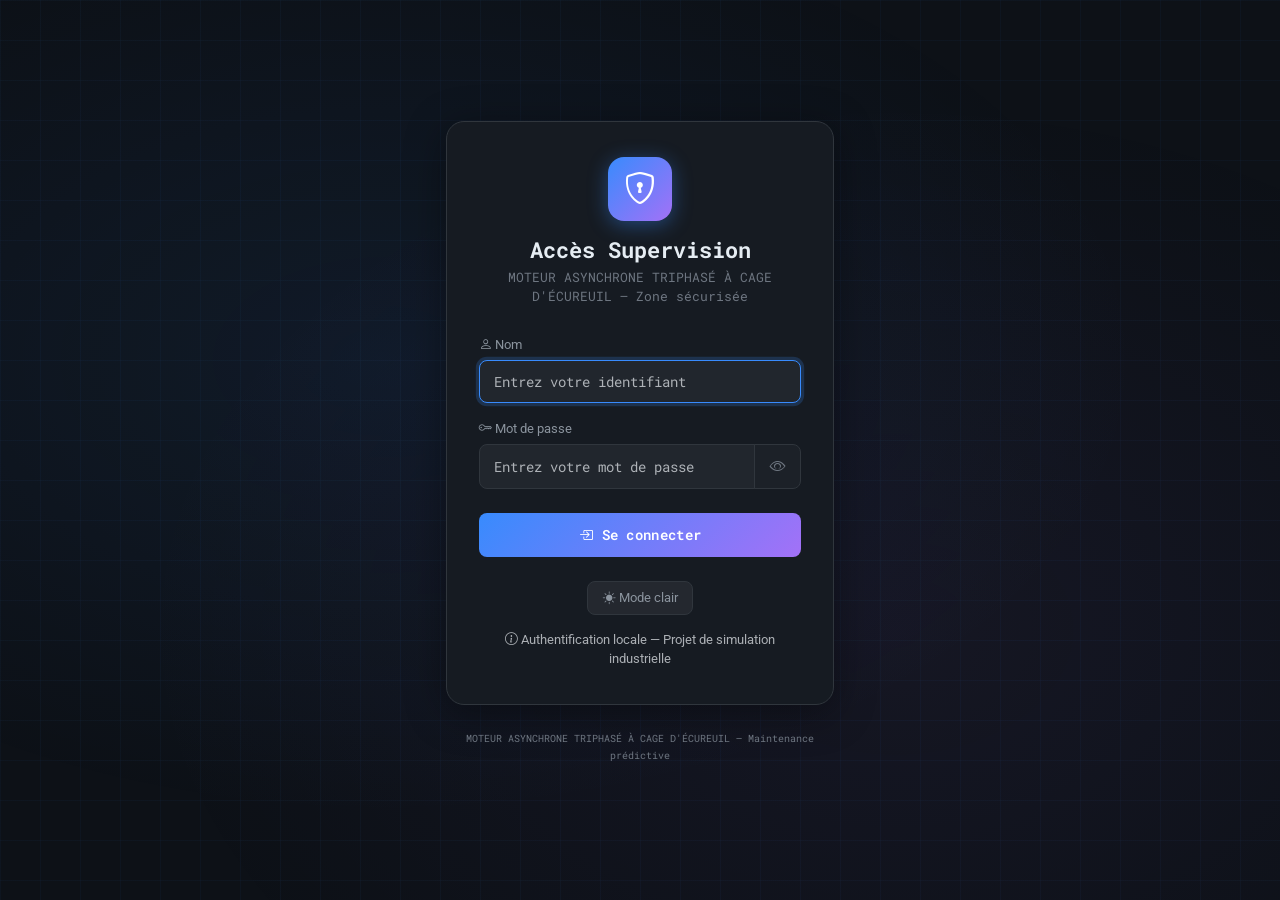
<file: index.html>
<!DOCTYPE html>
<html lang="fr">
<head>
  <meta charset="UTF-8">
  <meta name="viewport" content="width=device-width, initial-scale=1.0">
  <script>(function(){var t=localStorage.getItem('motorSupervisionTheme')||'dark';document.documentElement.setAttribute('data-theme',t);document.documentElement.setAttribute('data-bs-theme',t==='light'?'light':'dark');})();</script>
  <title>Supervision Moteur — Redirection</title>
  <meta http-equiv="refresh" content="0; url=login.html">
  <script>window.location.replace('login.html');</script>
</head>
<body>
  <p>Redirection vers la page de connexion… <a href="login.html">Cliquez ici</a> si vous n'êtes pas redirigé.</p>
</body>
</html>
</file>
<file: style.css>
/* ============================================================
   MOTEUR ASYNCHRONE TRIPHASÉ À CAGE D'ÉCUREUIL — Style principal
   SCADA · Supervision industrielle · Dashboard
   ============================================================ */

/* ─── Variables thème sombre (défaut) ─── */
:root,
[data-theme="dark"] {
  --bg-main:           #0d1117;
  --bg-card:           #161b22;
  --bg-secondary:      #1c2128;
  --bg-header:         #0d1117;
  --bg-input:          #21262d;
  --border-color:      #30363d;
  --text-primary:      #e6edf3;
  --text-secondary:    #8b949e;
  --text-muted:        #6e7681;
  --accent-blue:       #388bfd;
  --accent-cyan:       #39d353;
  --accent-purple:     #a371f7;
  --status-normal:     #238636;
  --status-warning:    #d29922;
  --status-alarm:      #da3633;
  --status-ok-text:    #3fb950;
  --card-shadow:       0 2px 12px rgba(0,0,0,0.4);
  --card-shadow-hover: 0 4px 24px rgba(0,0,0,0.6);
  --header-border:     rgba(56,139,253,0.25);
  --chart-tick:        #6e7681;
  --chart-grid:        rgba(255,255,255,0.04);
  --chart-legend:      #8b949e;
  --diagram-body-light:#1f2937;
  --diagram-body-dark: #111827;
  --diagram-rotor:     #1e3a5f;
  --diagram-shaft:     #374151;
  --diagram-bearing:   #1e3a5f;
  --diagram-fan:       #1e40af;
  --diagram-stroke:    #4b5563;
  --btn-toolbar-bg:    rgba(255,255,255,0.06);
  --font-mono:         'Roboto Mono', 'Consolas', monospace;
}

/* ─── Thème clair ─── */
[data-theme="light"] {
  --bg-main:           #f4f6f9;
  --bg-card:           #ffffff;
  --bg-secondary:      #f0f2f5;
  --bg-header:         #1a2035;
  --bg-input:          #ffffff;
  --border-color:      #d0d7de;
  --text-primary:      #1f2328;
  --text-secondary:    #424a53;
  --text-muted:        #6e7781;
  --card-shadow:       0 2px 8px rgba(0,0,0,0.10);
  --card-shadow-hover: 0 4px 18px rgba(0,0,0,0.16);
  --chart-tick:        #424a53;
  --chart-grid:        rgba(0,0,0,0.06);
  --chart-legend:      #424a53;
  --diagram-body-light:#dbeafe;
  --diagram-body-dark: #bfdbfe;
  --diagram-rotor:     #93c5fd;
  --diagram-shaft:     #9ca3af;
  --diagram-bearing:   #60a5fa;
  --diagram-fan:       #3b82f6;
  --diagram-stroke:    #374151;
  --btn-toolbar-bg:    rgba(0,0,0,0.06);
}

/* ─── Base ─── */
*, *::before, *::after { box-sizing: border-box; }

html { scroll-behavior: smooth; }

body {
  background: var(--bg-main);
  color: var(--text-primary);
  font-family: 'Roboto', sans-serif;
  font-size: 0.9rem;
  min-height: 100vh;
  transition: background-color 0.3s ease, color 0.3s ease;
}

/* ============================================================
   EN-TÊTE
   ============================================================ */
.app-header {
  background: var(--bg-header);
  border-bottom: 1px solid var(--header-border);
  padding: 0.85rem 0;
  position: sticky;
  top: 0;
  z-index: 1000;
  box-shadow: 0 2px 20px rgba(0,0,0,0.4);
}
[data-theme="light"] .app-header {
  background: #1a2035;
  border-bottom-color: rgba(56,139,253,0.3);
}

.header-icon {
  width: 44px; height: 44px;
  background: linear-gradient(135deg, var(--accent-blue), var(--accent-purple));
  border-radius: 10px;
  display: flex; align-items: center; justify-content: center;
  font-size: 1.3rem; color: #fff;
  flex-shrink: 0;
  box-shadow: 0 2px 12px rgba(56,139,253,0.35);
}

.header-title {
  font-size: 0.85rem;
  font-weight: 700;
  font-family: var(--font-mono);
  color: #e6edf3;
  letter-spacing: 0.5px;
  line-height: 1.2;
}

.header-subtitle {
  font-size: 0.72rem;
  color: #8b949e;
  font-family: var(--font-mono);
}

/* Navigation */
.app-nav { gap: 0.3rem; }
.nav-app-link {
  color: #8b949e;
  text-decoration: none;
  font-size: 0.8rem;
  padding: 0.3rem 0.7rem;
  border-radius: 6px;
  border: 1px solid transparent;
  transition: all 0.2s ease;
  white-space: nowrap;
}
.nav-app-link:hover { color: #e6edf3; background: rgba(255,255,255,0.07); }
.nav-app-link.active {
  color: var(--accent-blue);
  background: rgba(56,139,253,0.12);
  border-color: rgba(56,139,253,0.3);
}

.header-meta { gap: 0.5rem; }

.user-badge {
  font-size: 0.78rem; color: #8b949e;
  background: rgba(255,255,255,0.05);
  border: 1px solid var(--border-color);
  border-radius: 20px;
  padding: 0.25rem 0.7rem;
  display: flex; align-items: center; gap: 0.35rem;
  white-space: nowrap;
}

.datetime-display {
  font-family: var(--font-mono);
  font-size: 0.72rem;
  color: #6e7681;
  white-space: nowrap;
  padding: 0.25rem 0.5rem;
  background: rgba(255,255,255,0.03);
  border-radius: 5px;
  border: 1px solid var(--border-color);
}

.sim-badge {
  font-family: var(--font-mono);
  font-size: 0.65rem;
  letter-spacing: 0.5px;
  transition: background 0.3s;
}
.sim-badge.running {
  background: var(--status-normal) !important;
  animation: pulse-badge 1.5s infinite;
}
@keyframes pulse-badge {
  0%,100% { opacity: 1; }
  50% { opacity: 0.6; }
}

.btn-toolbar {
  background: var(--btn-toolbar-bg);
  border: 1px solid var(--border-color);
  color: #8b949e;
  border-radius: 6px;
  padding: 0.3rem 0.55rem;
}
.btn-toolbar:hover { color: #e6edf3; }

.btn-logout {
  font-size: 0.78rem;
  border-color: rgba(218,54,51,0.4);
  color: #f85149;
  transition: all 0.2s;
}
.btn-logout:hover { background: rgba(218,54,51,0.12); color: #f85149; border-color: #f85149; }

/* ============================================================
   BARRE D'ÉTAT GLOBAL
   ============================================================ */
.status-bar-card {
  background: var(--bg-card);
  border: 1px solid var(--border-color);
  border-radius: 14px;
  border-top: 3px solid var(--accent-blue);
  box-shadow: var(--card-shadow);
}

/* Indicateur état moteur */
.motor-status { gap: 1rem; }

.status-indicator {
  width: 20px; height: 20px;
  border-radius: 50%;
  background: var(--status-normal);
  box-shadow: 0 0 12px rgba(35,134,54,0.7);
  flex-shrink: 0;
  transition: background 0.4s, box-shadow 0.4s;
  animation: indicator-pulse 2s infinite;
}
.status-indicator.warning {
  background: var(--status-warning);
  box-shadow: 0 0 14px rgba(210,153,34,0.8);
}
.status-indicator.alarm {
  background: var(--status-alarm);
  box-shadow: 0 0 18px rgba(218,54,51,0.9);
  animation: alarm-flash 0.6s infinite;
}
@keyframes indicator-pulse { 0%,100%{opacity:1;} 50%{opacity:0.65;} }
@keyframes alarm-flash { 0%,100%{opacity:1;box-shadow:0 0 18px rgba(218,54,51,0.9);} 50%{opacity:0.5;box-shadow:0 0 4px rgba(218,54,51,0.3);} }

.status-label { display: block; font-size: 0.65rem; text-transform: uppercase; letter-spacing: 1px; color: var(--text-muted); font-family: var(--font-mono); }
.status-value {
  display: block;
  font-size: 1.2rem; font-weight: 700;
  font-family: var(--font-mono);
  letter-spacing: 1px;
}
.status-value.ok { color: var(--status-ok-text); }
.status-value.warning { color: var(--status-warning); }
.status-value.critical { color: var(--status-alarm); animation: text-blink 0.7s infinite; }
@keyframes text-blink { 0%,100%{opacity:1;} 50%{opacity:0.4;} }
.health-label { font-size: 0.72rem; color: var(--text-muted); font-family: var(--font-mono); }

/* Barres de santé globale */
.global-kpi-row { display: flex; flex-direction: column; gap: 0.55rem; }
.global-kpi { display: flex; align-items: center; gap: 0.7rem; }
.global-kpi-label { font-size: 0.72rem; color: var(--text-muted); white-space: nowrap; min-width: 130px; font-family: var(--font-mono); }
.global-kpi-value { font-family: var(--font-mono); font-size: 0.78rem; font-weight: 600; min-width: 44px; text-align: right; }
.health-bar-wrap { flex: 1; height: 8px; background: var(--bg-secondary); border-radius: 4px; overflow: hidden; border: 1px solid var(--border-color); }
.health-bar-wrap.operation { height: 6px; }
.health-bar { height: 100%; border-radius: 4px; transition: width 0.5s ease, background 0.5s ease; background: var(--status-normal); }
.health-bar.health-warning { background: var(--status-warning); }
.health-bar.health-critical { background: var(--status-alarm); }
.health-bar.operation-bar { background: var(--accent-blue); }

/* Contrôles */
.control-buttons { gap: 0.4rem; }
.btn-control { font-size: 0.78rem; font-family: var(--font-mono); border-radius: 6px; padding: 0.35rem 0.75rem; }
.manual-mode-switch .form-check-input { width: 2.2em; height: 1.1em; }
.manual-mode-switch .form-check-label { font-size: 0.78rem; color: var(--text-secondary); }

/* ============================================================
   CARTES KPI avec jauges
   ============================================================ */
.kpi-card {
  background: var(--bg-card);
  border: 1px solid var(--border-color);
  border-radius: 12px;
  box-shadow: var(--card-shadow);
  transition: transform 0.2s ease, box-shadow 0.2s ease, border-color 0.3s;
}
.kpi-card:hover { transform: translateY(-2px); box-shadow: var(--card-shadow-hover); }
.kpi-card .card-body { padding: 0.85rem 0.7rem; }

.kpi-icon { font-size: 1.4rem; color: var(--accent-blue); display: block; margin-bottom: 0.3rem; }
.kpi-value { font-family: var(--font-mono); font-size: 1.1rem; font-weight: 700; color: var(--text-primary); margin-bottom: 0.1rem; }
.kpi-label { font-size: 0.68rem; color: var(--text-muted); margin-bottom: 0.45rem; text-transform: uppercase; letter-spacing: 0.4px; }

.kpi-gauge-wrap { height: 6px; background: var(--bg-secondary); border-radius: 3px; overflow: hidden; margin-bottom: 0.35rem; border: 1px solid var(--border-color); }
.kpi-gauge-fill { height: 100%; border-radius: 3px; transition: width 0.5s ease, background 0.4s; background: var(--status-normal); }
.kpi-gauge-fill.gauge-normal { background: var(--status-normal); }
.kpi-gauge-fill.gauge-warning { background: var(--status-warning); }
.kpi-gauge-fill.gauge-critical { background: var(--status-alarm); animation: gauge-critical-flash 0.8s infinite alternate; }
@keyframes gauge-critical-flash { from{opacity:1;} to{opacity:0.55;} }

.kpi-status-dot { width: 8px; height: 8px; border-radius: 50%; margin: 0 auto; transition: background 0.3s, box-shadow 0.3s; }
.kpi-status-dot.dot-normal { background: var(--status-normal); box-shadow: 0 0 6px rgba(35,134,54,0.6); }
.kpi-status-dot.dot-warning { background: var(--status-warning); box-shadow: 0 0 6px rgba(210,153,34,0.7); }
.kpi-status-dot.dot-critical { background: var(--status-alarm); box-shadow: 0 0 8px rgba(218,54,51,0.8); animation: dot-flash 0.6s infinite; }
@keyframes dot-flash { 0%,100%{opacity:1;} 50%{opacity:0.3;} }

/* Anneau santé + compteurs */
.health-ring-wrap { position: relative; width: 80px; height: 80px; margin: 0 auto 0.5rem; }
.health-ring-svg { width: 80px; height: 80px; }
.health-ring-arc { transition: stroke-dashoffset 0.6s ease, stroke 0.4s; }
.health-ring-value {
  position: absolute; top: 50%; left: 50%; transform: translate(-50%,-50%);
  font-family: var(--font-mono); font-size: 0.85rem; font-weight: 700;
  transition: color 0.4s;
}
.counter-row { display: flex; justify-content: space-between; align-items: center; padding: 0.2rem 0; border-bottom: 1px solid var(--border-color); }
.counter-row:last-child { border-bottom: none; }
.counter-label { font-size: 0.72rem; color: var(--text-muted); }
.counter-value { font-family: var(--font-mono); font-size: 0.78rem; font-weight: 600; color: var(--accent-blue); }

/* ============================================================
   SCHÉMA MOTEUR SVG
   ============================================================ */
.motor-diagram-card {
  background: var(--bg-card);
  border: 1px solid var(--border-color);
  border-radius: 14px;
  box-shadow: var(--card-shadow);
  border-top: 3px solid var(--accent-blue);
}

.motor-diagram { flex: 1; display: flex; align-items: center; justify-content: center; padding: 0.5rem; min-height: 200px; }
.motor-svg {
  width: 100%; max-height: 300px;
  filter: drop-shadow(0 2px 8px rgba(0,0,0,0.4));
  transition: transform 0.05s linear;
}

/* Colorisation par état des pièces SVG */
.diagram-part { transition: fill 0.5s ease, stroke 0.5s ease, filter 0.5s ease; }
.diagram-normal { opacity: 1; }
.diagram-warning { filter: drop-shadow(0 0 5px rgba(210,153,34,0.7)); }
.diagram-critical { filter: drop-shadow(0 0 8px rgba(218,54,51,0.9)); animation: svg-critical 0.7s infinite alternate; }
@keyframes svg-critical { from{opacity:1;} to{opacity:0.6;} }

/* Couleurs fill selon état — surcharge des couleurs SVG */
[data-component="stator"].diagram-warning   { stroke: #d29922 !important; }
[data-component="stator"].diagram-critical  { stroke: #da3633 !important; }
[data-component="rotor"].diagram-warning    { fill: rgba(210,153,34,0.3) !important; }
[data-component="rotor"].diagram-critical   { fill: rgba(218,54,51,0.4) !important; }
[data-component="bearings"].diagram-warning  { fill: rgba(210,153,34,0.4) !important; }
[data-component="bearings"].diagram-critical { fill: rgba(218,54,51,0.5) !important; }
[data-component="ventilation"].diagram-warning  { opacity: 0.7; }
[data-component="ventilation"].diagram-critical { opacity: 0.5; }

.diagram-label { font-size: 10px; fill: var(--text-secondary); font-family: 'Roboto', sans-serif; font-weight: 600; pointer-events: none; }
.diagram-label-sm { font-size: 8px; fill: var(--text-muted); font-family: 'Roboto', sans-serif; pointer-events: none; }

.status-led { transition: fill 0.3s, filter 0.3s; }

.diagram-legend { display: flex; gap: 1rem; justify-content: center; padding-top: 0.5rem; flex-wrap: wrap; }
.legend-item { display: flex; align-items: center; gap: 0.35rem; font-size: 0.72rem; color: var(--text-muted); }
.legend-dot { width: 10px; height: 10px; border-radius: 50%; }
.legend-dot.normal   { background: var(--status-normal); box-shadow: 0 0 5px rgba(35,134,54,0.6); }
.legend-dot.warning  { background: var(--status-warning); box-shadow: 0 0 5px rgba(210,153,34,0.6); }
.legend-dot.critical { background: var(--status-alarm);  box-shadow: 0 0 5px rgba(218,54,51,0.7); }

/* ============================================================
   SIMULATION DE DÉFAUTS
   ============================================================ */
.fault-sim-card {
  background: var(--bg-card);
  border: 1px solid var(--border-color);
  border-radius: 12px;
  box-shadow: var(--card-shadow);
  border-top: 3px solid var(--status-alarm);
}
.fault-buttons { display: flex; flex-wrap: wrap; gap: 0.5rem; }
.btn-fault {
  font-size: 0.78rem;
  padding: 0.4rem 0.9rem;
  border-radius: 8px;
  background: rgba(218,54,51,0.08);
  border: 1px solid rgba(218,54,51,0.3);
  color: #f85149;
  font-family: var(--font-mono);
  transition: all 0.2s ease;
  display: flex; align-items: center; gap: 0.4rem;
}
.btn-fault:hover { background: rgba(218,54,51,0.18); border-color: #f85149; color: #f85149; transform: translateY(-1px); }
.btn-fault.active { background: rgba(218,54,51,0.28); border-color: #f85149; color: #fff; font-weight: 600; box-shadow: 0 0 10px rgba(218,54,51,0.4); }

/* ============================================================
   ALARMES ACTIVES
   ============================================================ */
.alarm-panel-card {
  background: var(--bg-card);
  border: 1px solid var(--border-color);
  border-radius: 12px;
  box-shadow: var(--card-shadow);
  border-top: 3px solid var(--status-warning);
  transition: border-top-color 0.4s;
}
.alarm-panel-card.has-alarms { border-top-color: var(--status-alarm); animation: alarm-card-pulse 1.5s infinite; }
@keyframes alarm-card-pulse { 0%,100%{box-shadow:var(--card-shadow);} 50%{box-shadow:0 0 20px rgba(218,54,51,0.3);} }

.alarm-count-badge { font-family: var(--font-mono); font-size: 0.7rem; animation: badge-pulse 1s infinite; }
@keyframes badge-pulse { 0%,100%{transform:scale(1);} 50%{transform:scale(1.15);} }

.active-alarms-list { display: flex; flex-direction: column; gap: 0.6rem; }
.no-alarm-msg { font-size: 0.85rem; padding: 0.5rem; }

.active-alarm-item {
  display: flex; gap: 0.85rem;
  padding: 0.75rem 1rem;
  border-radius: 10px;
  border: 1px solid var(--border-color);
  background: var(--bg-secondary);
  transition: all 0.3s;
  animation: alarm-slide-in 0.3s ease;
}
@keyframes alarm-slide-in { from{opacity:0;transform:translateX(-10px);} to{opacity:1;transform:none;} }
.active-alarm-item.status-critical { border-color: rgba(218,54,51,0.5); background: rgba(218,54,51,0.06); }
.active-alarm-item.status-warning  { border-color: rgba(210,153,34,0.4); background: rgba(210,153,34,0.05); }

.active-alarm-icon { font-size: 1.4rem; flex-shrink: 0; padding-top: 0.1rem; }
.status-critical .active-alarm-icon { color: var(--status-alarm); animation: icon-pulse 0.8s infinite; }
.status-warning  .active-alarm-icon { color: var(--status-warning); }
@keyframes icon-pulse { 0%,100%{opacity:1;} 50%{opacity:0.3;} }

.active-alarm-body { flex: 1; }
.active-alarm-title { font-size: 0.85rem; font-weight: 600; margin-bottom: 0.25rem; }
.active-alarm-value { font-size: 0.8rem; color: var(--text-secondary); margin-bottom: 0.15rem; font-family: var(--font-mono); }
.active-alarm-cause { font-size: 0.78rem; color: var(--text-muted); margin-bottom: 0.15rem; }
.active-alarm-action { font-size: 0.78rem; color: var(--text-secondary); }

.alarm-badge-critical { background: var(--status-alarm) !important; font-family: var(--font-mono); font-size: 0.65rem; letter-spacing: 0.5px; }
.alarm-badge-warning  { background: var(--status-warning) !important; color: #1f2328 !important; font-family: var(--font-mono); font-size: 0.65rem; }

/* ============================================================
   CARTES COMPOSANTS
   ============================================================ */
.component-card {
  background: var(--bg-card);
  border: 1px solid var(--border-color);
  border-radius: 14px;
  box-shadow: var(--card-shadow);
  transition: all 0.35s ease;
  border-top: 4px solid var(--status-normal);
  overflow: hidden;
}
.component-card:hover { transform: translateY(-3px); box-shadow: var(--card-shadow-hover); }
.component-card.status-normal  { border-top-color: var(--status-normal); }
.component-card.status-warning { border-top-color: var(--status-warning); box-shadow: 0 2px 18px rgba(210,153,34,0.2); }
.component-card.status-critical{ border-top-color: var(--status-alarm); box-shadow: 0 2px 20px rgba(218,54,51,0.25); animation: card-critical-glow 1.5s infinite; }
@keyframes card-critical-glow { 0%,100%{box-shadow:0 2px 20px rgba(218,54,51,0.25);} 50%{box-shadow:0 4px 30px rgba(218,54,51,0.45);} }

.component-header {
  display: flex; align-items: center; gap: 0.5rem;
  padding: 0.75rem 1rem;
  background: var(--bg-secondary);
  border-bottom: 1px solid var(--border-color);
  font-weight: 600; font-size: 0.85rem;
}
.component-header i { color: var(--accent-blue); }

.component-status-badge { margin-left: auto; font-size: 0.7rem; font-family: var(--font-mono); padding: 0.2rem 0.55rem; border-radius: 20px; font-weight: 600; }
.component-status-badge.status-normal  { background: rgba(35,134,54,0.18);  color: var(--status-ok-text); }
.component-status-badge.status-warning { background: rgba(210,153,34,0.18); color: var(--status-warning); }
.component-status-badge.status-critical{ background: rgba(218,54,51,0.18);  color: var(--status-alarm); animation: text-blink 0.8s infinite; }

.component-health-row { display: flex; align-items: center; gap: 0.6rem; margin-bottom: 0.4rem; }
.component-health-label { font-size: 0.7rem; color: var(--text-muted); min-width: 55px; }
.health-bar-wrap.sm { flex: 1; height: 5px; }
.component-health-value { font-family: var(--font-mono); font-size: 0.72rem; min-width: 36px; text-align: right; }
.component-operation { font-size: 0.72rem; color: var(--text-secondary); margin-bottom: 0.35rem; font-family: var(--font-mono); }
.component-zones { font-size: 0.7rem; color: var(--text-muted); margin-bottom: 0.6rem; }

.component-params { display: flex; flex-direction: column; gap: 0.2rem; margin-bottom: 0.6rem; }
.component-param-row { display: flex; align-items: center; gap: 0.5rem; padding: 0.18rem 0; border-bottom: 1px solid var(--border-color); }
.component-param-row:last-child { border-bottom: none; }
.param-label { font-size: 0.72rem; color: var(--text-muted); flex: 1; }
.param-value { font-family: var(--font-mono); font-size: 0.75rem; font-weight: 600; min-width: 85px; text-align: right; }
.param-status-dot { width: 7px; height: 7px; border-radius: 50%; flex-shrink: 0; transition: background 0.3s, box-shadow 0.3s; }
.param-status-dot.normal   { background: var(--status-normal);  box-shadow: 0 0 4px rgba(35,134,54,0.5); }
.param-status-dot.warning  { background: var(--status-warning); box-shadow: 0 0 5px rgba(210,153,34,0.6); }
.param-status-dot.critical { background: var(--status-alarm);   box-shadow: 0 0 6px rgba(218,54,51,0.7); animation: dot-flash 0.6s infinite; }

.component-history { margin-top: 0.5rem; }
.component-history-label { font-size: 0.68rem; color: var(--text-muted); display: block; margin-bottom: 0.3rem; }
.component-chart-wrap { height: 70px; }

/* ============================================================
   HISTORIQUE DES ALARMES
   ============================================================ */
.alarm-history-card {
  background: var(--bg-card);
  border: 1px solid var(--border-color);
  border-radius: 12px;
  box-shadow: var(--card-shadow);
  border-top: 3px solid var(--status-warning);
}
.alarm-history-wrap { max-height: 300px; overflow-y: auto; }
.alarm-history-wrap::-webkit-scrollbar { width: 5px; }
.alarm-history-wrap::-webkit-scrollbar-track { background: var(--bg-secondary); }
.alarm-history-wrap::-webkit-scrollbar-thumb { background: var(--border-color); border-radius: 3px; }

.table-alarm-history { font-size: 0.78rem; margin: 0; color: var(--text-primary); }
.table-alarm-history thead th {
  background: var(--bg-secondary); color: var(--text-muted);
  font-family: var(--font-mono); font-size: 0.68rem; font-weight: 600;
  border-color: var(--border-color); padding: 0.5rem 0.75rem;
  position: sticky; top: 0; z-index: 1; letter-spacing: 0.3px;
}
.table-alarm-history tbody td { border-color: var(--border-color); padding: 0.4rem 0.75rem; vertical-align: middle; color: var(--text-secondary); }
.font-mono { font-family: var(--font-mono); font-size: 0.75rem; }
.alarm-history-row.alarm-history-critical td { background: rgba(218,54,51,0.05); }
.alarm-history-row.alarm-history-critical td:first-child { border-left: 3px solid var(--status-alarm); }
.alarm-history-row.alarm-history-warning td:first-child { border-left: 3px solid var(--status-warning); }
.alarm-history-badge-critical { background: var(--status-alarm) !important; color: #fff; font-family: var(--font-mono); font-size: 0.62rem; letter-spacing: 0.5px; }
.alarm-history-badge-warning  { background: var(--status-warning) !important; color: #1f2328; font-family: var(--font-mono); font-size: 0.62rem; }

/* ============================================================
   GRAPHIQUES INDIVIDUELS
   ============================================================ */
.individual-charts-card {
  background: var(--bg-card);
  border: 1px solid var(--border-color);
  border-radius: 12px;
  box-shadow: var(--card-shadow);
  border-top: 3px solid var(--accent-blue);
}
.individual-chart-wrap {
  background: var(--bg-secondary);
  border: 1px solid var(--border-color);
  border-radius: 10px;
  padding: 0.75rem 0.85rem 0.55rem;
}
.individual-chart-title { font-family: var(--font-mono); font-size: 0.72rem; font-weight: 600; color: var(--text-secondary); margin-bottom: 0.4rem; display: flex; align-items: center; gap: 0.35rem; }
.individual-chart-title i { color: var(--accent-blue); }
.individual-chart-wrap canvas { height: 130px !important; max-height: 130px; }
.threshold-legend { display: flex; gap: 0.6rem; margin-top: 0.4rem; flex-wrap: wrap; }
.threshold-legend-item { display: flex; align-items: center; gap: 0.25rem; font-size: 0.62rem; color: var(--text-muted); font-family: var(--font-mono); }
.threshold-legend-dot { width: 9px; height: 9px; border-radius: 2px; flex-shrink: 0; }
.threshold-legend-dot.normal   { background: rgba(35,134,54,0.65); }
.threshold-legend-dot.warning  { background: rgba(210,153,34,0.65); }
.threshold-legend-dot.critical { background: rgba(218,54,51,0.65); }

/* ============================================================
   GRAPHIQUES HISTORIQUES
   ============================================================ */
.chart-card {
  background: var(--bg-card);
  border: 1px solid var(--border-color);
  border-radius: 12px;
  box-shadow: var(--card-shadow);
}
.chart-card .card-body { height: 220px; padding: 0.75rem; }
.chart-header {
  background: var(--bg-secondary);
  border-bottom: 1px solid var(--border-color);
  color: var(--text-secondary);
  font-size: 0.82rem;
  font-weight: 600;
  padding: 0.6rem 1rem;
  display: flex; align-items: center; gap: 0.5rem;
}
.chart-header i { color: var(--accent-blue); }

/* ============================================================
   PANNEAU RÉGLAGE MANUEL
   ============================================================ */
.control-panel-card {
  background: var(--bg-card);
  border: 1px solid var(--border-color);
  border-radius: 12px;
  box-shadow: var(--card-shadow);
}
.control-panel-desc { font-size: 0.82rem; color: var(--text-muted); margin-bottom: 1rem; }

.manual-accordion-item { background: var(--bg-secondary); border: 1px solid var(--border-color); border-radius: 8px; margin-bottom: 0.4rem; overflow: hidden; }
.manual-accordion-item .accordion-button {
  background: var(--bg-secondary); color: var(--text-primary); font-size: 0.82rem;
  padding: 0.6rem 1rem; border-radius: 0;
}
.manual-accordion-item .accordion-button:not(.collapsed) { background: rgba(56,139,253,0.08); color: var(--accent-blue); box-shadow: none; }
.manual-accordion-item .accordion-button::after { filter: invert(0.6); }
.manual-accordion-item .accordion-body { padding: 0.8rem; background: var(--bg-card); }

.control-item { background: var(--bg-secondary); border: 1px solid var(--border-color); border-radius: 8px; padding: 0.65rem 0.75rem; }
.control-item-header { display: flex; justify-content: space-between; align-items: center; margin-bottom: 0.4rem; font-size: 0.75rem; color: var(--text-secondary); }
.control-live-value { font-family: var(--font-mono); font-size: 0.78rem; font-weight: 600; color: var(--accent-blue); }

.manual-slider { height: 4px; margin-bottom: 0.4rem; accent-color: var(--accent-blue); }
.manual-input { font-family: var(--font-mono); font-size: 0.78rem; background: var(--bg-input); border-color: var(--border-color); color: var(--text-primary); text-align: center; }
.manual-input:focus { background: var(--bg-input); color: var(--text-primary); border-color: var(--accent-blue); box-shadow: 0 0 0 0.15rem rgba(56,139,253,0.25); }
.param-unit { font-family: var(--font-mono); font-size: 0.72rem; background: var(--bg-secondary); border-color: var(--border-color); color: var(--text-muted); padding: 0.2rem 0.4rem; }
.sensor-input { max-width: 80px; }

/* ============================================================
   JOURNAL D'ÉVÉNEMENTS
   ============================================================ */
.log-card { background: var(--bg-card); border: 1px solid var(--border-color); border-radius: 12px; box-shadow: var(--card-shadow); }
.log-container { font-family: var(--font-mono); font-size: 0.75rem; height: 220px; overflow-y: auto; padding: 0.5rem 0; }
.log-container::-webkit-scrollbar { width: 5px; }
.log-container::-webkit-scrollbar-track { background: var(--bg-secondary); }
.log-container::-webkit-scrollbar-thumb { background: var(--border-color); border-radius: 3px; }

.log-entry { display: flex; gap: 0.75rem; padding: 0.28rem 0.75rem; border-bottom: 1px solid rgba(255,255,255,0.03); line-height: 1.4; transition: background 0.15s; }
.log-entry:hover { background: rgba(255,255,255,0.03); }
.log-time { color: var(--text-muted); white-space: nowrap; min-width: 68px; flex-shrink: 0; }
.log-message { color: var(--text-secondary); word-break: break-word; }
.log-ok      .log-message { color: var(--status-ok-text); }
.log-warning .log-message { color: var(--status-warning); }
.log-alarm   .log-message { color: var(--status-alarm); font-weight: 600; }
.log-info    .log-message { color: var(--text-secondary); }

/* ============================================================
   FOOTER
   ============================================================ */
.app-footer {
  background: var(--bg-header);
  border-top: 1px solid var(--border-color);
  color: var(--text-muted);
  font-family: var(--font-mono);
  font-size: 0.72rem;
  margin-top: 2rem;
  padding: 1rem 0;
}

/* ============================================================
   PAGE LOGIN
   ============================================================ */
.login-page { min-height: 100vh; display: flex; flex-direction: column; align-items: center; justify-content: center; background: var(--bg-main); }
.login-background { position: fixed; inset: 0; z-index: 0; overflow: hidden; background: radial-gradient(ellipse at 30% 40%, rgba(56,139,253,0.08), transparent 60%), radial-gradient(ellipse at 70% 70%, rgba(163,113,247,0.06), transparent 60%); }
.login-grid-overlay { position: absolute; inset: 0; background-image: linear-gradient(rgba(56,139,253,0.04) 1px,transparent 1px),linear-gradient(90deg,rgba(56,139,253,0.04) 1px,transparent 1px); background-size: 40px 40px; animation: grid-drift 20s linear infinite; }
@keyframes grid-drift { from{background-position:0 0;} to{background-position:40px 40px;} }
.login-container { position: relative; z-index: 1; width: 100%; max-width: 420px; padding: 1rem; display: flex; flex-direction: column; align-items: center; }
.login-card { background: var(--bg-card); border: 1px solid var(--border-color); border-radius: 18px; padding: 2.2rem 2rem; box-shadow: 0 8px 40px rgba(0,0,0,0.4); width: 100%; }
.login-icon { width: 64px; height: 64px; background: linear-gradient(135deg,var(--accent-blue),var(--accent-purple)); border-radius: 16px; display: flex; align-items: center; justify-content: center; font-size: 2rem; color: #fff; margin-bottom: 1rem; box-shadow: 0 4px 20px rgba(56,139,253,0.4); }
.login-title { font-size: 1.4rem; font-weight: 700; font-family: var(--font-mono); color: var(--text-primary); margin-bottom: 0.25rem; }
.login-subtitle { font-size: 0.8rem; color: var(--text-muted); font-family: var(--font-mono); }
.login-header { margin-bottom: 1.8rem; }
.login-label { font-size: 0.82rem; color: var(--text-secondary); margin-bottom: 0.35rem; display: block; }
.login-input { background: var(--bg-input); border-color: var(--border-color); color: var(--text-primary); font-family: var(--font-mono); font-size: 0.88rem; padding: 0.6rem 0.9rem; border-radius: 8px; }
.login-input:focus { background: var(--bg-input); color: var(--text-primary); border-color: var(--accent-blue); box-shadow: 0 0 0 0.2rem rgba(56,139,253,0.2); }
.login-error { border-radius: 8px; font-size: 0.82rem; }
.btn-login { background: linear-gradient(135deg,var(--accent-blue),var(--accent-purple)); border: none; font-family: var(--font-mono); font-weight: 600; font-size: 0.88rem; padding: 0.7rem; border-radius: 8px; color: #fff; letter-spacing: 0.3px; transition: opacity 0.2s, transform 0.15s; }
.btn-login:hover { opacity: 0.9; transform: translateY(-1px); }
.btn-toggle-password { border: 1px solid var(--border-color); background: var(--bg-secondary); color: var(--text-muted); border-radius: 0 8px 8px 0; padding: 0.6rem 0.9rem; }
.btn-toggle-password:hover { color: var(--text-primary); }
.login-footer { margin-top: 1.5rem; }
.btn-theme-login { background: var(--btn-toolbar-bg); border: 1px solid var(--border-color); color: var(--text-secondary); font-size: 0.8rem; border-radius: 8px; padding: 0.4rem 0.9rem; }
.login-copyright { color: var(--text-muted); font-size: 0.72rem; font-family: var(--font-mono); margin-top: 1.5rem; }

/* ============================================================
   PAGE ADMIN
   ============================================================ */
.admin-profile-card, .admin-actions-card { background: var(--bg-card); border: 1px solid var(--border-color); border-radius: 14px; box-shadow: var(--card-shadow); }
.admin-profile-card { border-top: 3px solid var(--accent-blue); }
.admin-avatar { width: 72px; height: 72px; background: linear-gradient(135deg,var(--accent-blue),var(--accent-purple)); border-radius: 50%; display: flex; align-items: center; justify-content: center; font-size: 2rem; color: #fff; }
.admin-name { font-size: 1.2rem; font-weight: 700; font-family: var(--font-mono); color: var(--text-primary); }
.admin-role-badge { background: rgba(56,139,253,0.15); color: var(--accent-blue); border: 1px solid rgba(56,139,253,0.3); font-family: var(--font-mono); font-size: 0.75rem; padding: 0.3rem 0.7rem; }
.admin-info-list { display: flex; flex-direction: column; gap: 0; }
.admin-info-row { display: flex; align-items: center; gap: 1rem; padding: 0.6rem 0; border-bottom: 1px solid var(--border-color); }
.admin-info-row:last-child { border-bottom: none; }
.admin-info-label { font-size: 0.78rem; color: var(--text-muted); min-width: 150px; display: flex; align-items: center; gap: 0.4rem; flex-shrink: 0; }
.admin-info-value { font-family: var(--font-mono); font-size: 0.8rem; color: var(--text-primary); word-break: break-all; }
.admin-password-mask { letter-spacing: 2px; color: var(--text-muted); }
.admin-password-row { display: flex; align-items: center; gap: 0.5rem; }
.admin-action-link { display: flex; align-items: center; gap: 0.85rem; padding: 0.85rem 1rem; background: var(--bg-secondary); border: 1px solid var(--border-color); border-radius: 10px; text-decoration: none; color: var(--text-primary); transition: all 0.2s ease; }
.admin-action-link:hover { background: rgba(56,139,253,0.08); border-color: rgba(56,139,253,0.3); color: var(--accent-blue); transform: translateY(-2px); }
.admin-action-link i { font-size: 1.4rem; color: var(--accent-blue); }
.admin-action-link small { display: block; font-size: 0.72rem; color: var(--text-muted); margin-top: 0.15rem; }
.admin-action-logout { color: #f85149 !important; border-color: rgba(218,54,51,0.25) !important; }
.admin-action-logout:hover { background: rgba(218,54,51,0.08) !important; border-color: rgba(218,54,51,0.5) !important; color: #f85149 !important; }
.admin-action-logout i { color: #f85149 !important; }

/* ============================================================
   FICHES D'INTERVENTION
   ============================================================ */
.intervention-stat-card { background: var(--bg-card); border: 1px solid var(--border-color); border-radius: 12px; box-shadow: var(--card-shadow); }
.stat-icon { font-size: 2rem; }
.stat-open { color: var(--accent-blue); }
.stat-progress { color: var(--status-warning); }
.stat-closed { color: var(--status-normal); }
.stat-value { font-family: var(--font-mono); font-size: 1.6rem; font-weight: 700; color: var(--text-primary); }
.stat-label { font-size: 0.78rem; color: var(--text-muted); }

.intervention-form-card, .intervention-list-card { background: var(--bg-card); border: 1px solid var(--border-color); border-radius: 12px; box-shadow: var(--card-shadow); }
.intervention-label { font-size: 0.78rem; color: var(--text-secondary); margin-bottom: 0.25rem; }
.intervention-input { background: var(--bg-input); border-color: var(--border-color); color: var(--text-primary); font-size: 0.82rem; border-radius: 6px; }
.intervention-input:focus { background: var(--bg-input); color: var(--text-primary); border-color: var(--accent-blue); box-shadow: 0 0 0 0.15rem rgba(56,139,253,0.2); }
.intervention-measures-box { background: var(--bg-secondary); border: 1px solid var(--border-color); border-radius: 8px; padding: 0.75rem; }
.intervention-measures-title { font-size: 0.78rem; font-weight: 600; color: var(--text-secondary); display: flex; align-items: center; gap: 0.4rem; }
.measure-readonly { font-family: var(--font-mono); font-size: 0.82rem; font-weight: 600; color: var(--accent-blue); margin-top: 0.15rem; }
.btn-intervention-save { font-family: var(--font-mono); font-size: 0.8rem; background: linear-gradient(135deg,var(--accent-blue),var(--accent-purple)); border: none; color: #fff; border-radius: 8px; }
.btn-intervention-reset { font-size: 0.78rem; }

.intervention-list { max-height: 520px; overflow-y: auto; }
.intervention-empty { text-align: center; padding: 2.5rem 1rem; color: var(--text-muted); }
.intervention-empty i { font-size: 2.5rem; display: block; margin-bottom: 0.75rem; opacity: 0.4; }
.intervention-filter { font-size: 0.78rem; background: var(--bg-input); border-color: var(--border-color); color: var(--text-primary); }
.intervention-item { display: flex; justify-content: space-between; align-items: flex-start; gap: 0.75rem; padding: 0.85rem 1rem; border-bottom: 1px solid var(--border-color); transition: background 0.15s; }
.intervention-item:hover { background: rgba(255,255,255,0.03); }
.intervention-item.statut-ouverte  { border-left: 3px solid var(--accent-blue); }
.intervention-item.statut-en_cours { border-left: 3px solid var(--status-warning); }
.intervention-item.statut-cloturee { border-left: 3px solid var(--status-normal); }
.intervention-item.priorite-haute  { background: rgba(218,54,51,0.03); }
.intervention-item-ref { font-family: var(--font-mono); font-size: 0.78rem; font-weight: 700; color: var(--accent-blue); margin-bottom: 0.25rem; }
.intervention-item-meta { display: flex; flex-wrap: wrap; gap: 0.4rem; font-size: 0.72rem; color: var(--text-muted); margin-bottom: 0.3rem; align-items: center; }
.intervention-item-motif { font-size: 0.78rem; color: var(--text-secondary); }
.intervention-item-actions { display: flex; gap: 0.35rem; flex-shrink: 0; }
.intervention-badge-type  { background: rgba(56,139,253,0.15); color: var(--accent-blue); font-size: 0.65rem; }
.statut-badge-ouverte  { background: rgba(56,139,253,0.15); color: var(--accent-blue); font-size: 0.65rem; }
.statut-badge-en_cours { background: rgba(210,153,34,0.18); color: var(--status-warning); font-size: 0.65rem; }
.statut-badge-cloturee { background: rgba(35,134,54,0.15); color: var(--status-ok-text); font-size: 0.65rem; }

/* Aperçu impression */
.intervention-print-card { background: var(--bg-card); border: 1px solid var(--border-color); border-radius: 12px; }
.intervention-print-body { font-family: 'Roboto', sans-serif; }
.print-header { display: flex; justify-content: space-between; align-items: flex-start; margin-bottom: 1.5rem; padding-bottom: 1rem; border-bottom: 2px solid var(--border-color); }
.print-header h2 { font-size: 1.3rem; font-weight: 700; font-family: var(--font-mono); color: var(--text-primary); margin-bottom: 0.25rem; }
.print-subtitle { font-size: 0.78rem; color: var(--text-muted); }
.print-ref-box { text-align: right; font-family: var(--font-mono); font-size: 0.9rem; font-weight: 700; color: var(--accent-blue); }
.print-ref-box span { display: block; font-size: 0.75rem; color: var(--text-muted); font-weight: normal; }
.print-section-title { font-size: 0.85rem; font-weight: 700; color: var(--text-secondary); text-transform: uppercase; letter-spacing: 0.5px; margin: 1.25rem 0 0.6rem; padding-bottom: 0.3rem; border-bottom: 1px solid var(--border-color); font-family: var(--font-mono); }
.print-table { width: 100%; border-collapse: collapse; font-size: 0.82rem; margin-bottom: 0.5rem; }
.print-table th { background: var(--bg-secondary); color: var(--text-muted); padding: 0.45rem 0.75rem; font-size: 0.72rem; font-weight: 600; text-align: left; width: 140px; border: 1px solid var(--border-color); }
.print-table td { padding: 0.45rem 0.75rem; color: var(--text-primary); border: 1px solid var(--border-color); }
.print-text { font-size: 0.83rem; color: var(--text-secondary); background: var(--bg-secondary); border: 1px solid var(--border-color); border-radius: 6px; padding: 0.6rem 0.8rem; white-space: pre-line; }
.print-signatures { display: flex; gap: 2rem; margin-top: 2rem; padding-top: 1rem; border-top: 1px solid var(--border-color); }
.print-signature-box { flex: 1; text-align: center; font-size: 0.75rem; color: var(--text-muted); }
.print-signature-line { height: 40px; border-bottom: 1px solid var(--border-color); margin: 0.5rem 0; }
.print-footer-note { font-size: 0.68rem; color: var(--text-muted); text-align: center; margin-top: 1.5rem; font-family: var(--font-mono); }

/* ============================================================
   RESPONSIVE
   ============================================================ */
@media (max-width: 768px) {
  .header-title { font-size: 0.75rem; }
  .kpi-value { font-size: 0.95rem; }
  .fault-buttons { gap: 0.35rem; }
  .btn-fault { font-size: 0.72rem; padding: 0.35rem 0.65rem; }
  .print-signatures { flex-direction: column; }
  .individual-chart-wrap canvas { height: 100px !important; }
}

@media (max-width: 576px) {
  .app-header .container-fluid { padding: 0 0.75rem; }
  .motor-svg { max-height: 220px; }
  .login-card { padding: 1.5rem 1.25rem; }
}

/* ============================================================
   IMPRESSION
   ============================================================ */
@media print {
  .app-header, .app-footer, .no-print,
  #manualControlsAccordion, .fault-sim-card,
  .log-card, .alarm-panel-card,
  .individual-charts-card, .alarm-history-card,
  #componentCards, #alarmsSection { display: none !important; }
  body { background: #fff !important; color: #000 !important; }
  .intervention-print-body { color: #000; }
  .print-table th { background: #f5f5f5 !important; color: #333; }
  .print-table td, .print-table th { border-color: #ccc; }
}

/* ============================================================
   ANIMATIONS UTILITAIRES
   ============================================================ */
.fade-in { animation: fadeIn 0.3s ease; }
@keyframes fadeIn { from{opacity:0;transform:translateY(8px);} to{opacity:1;transform:none;} }
</file>
